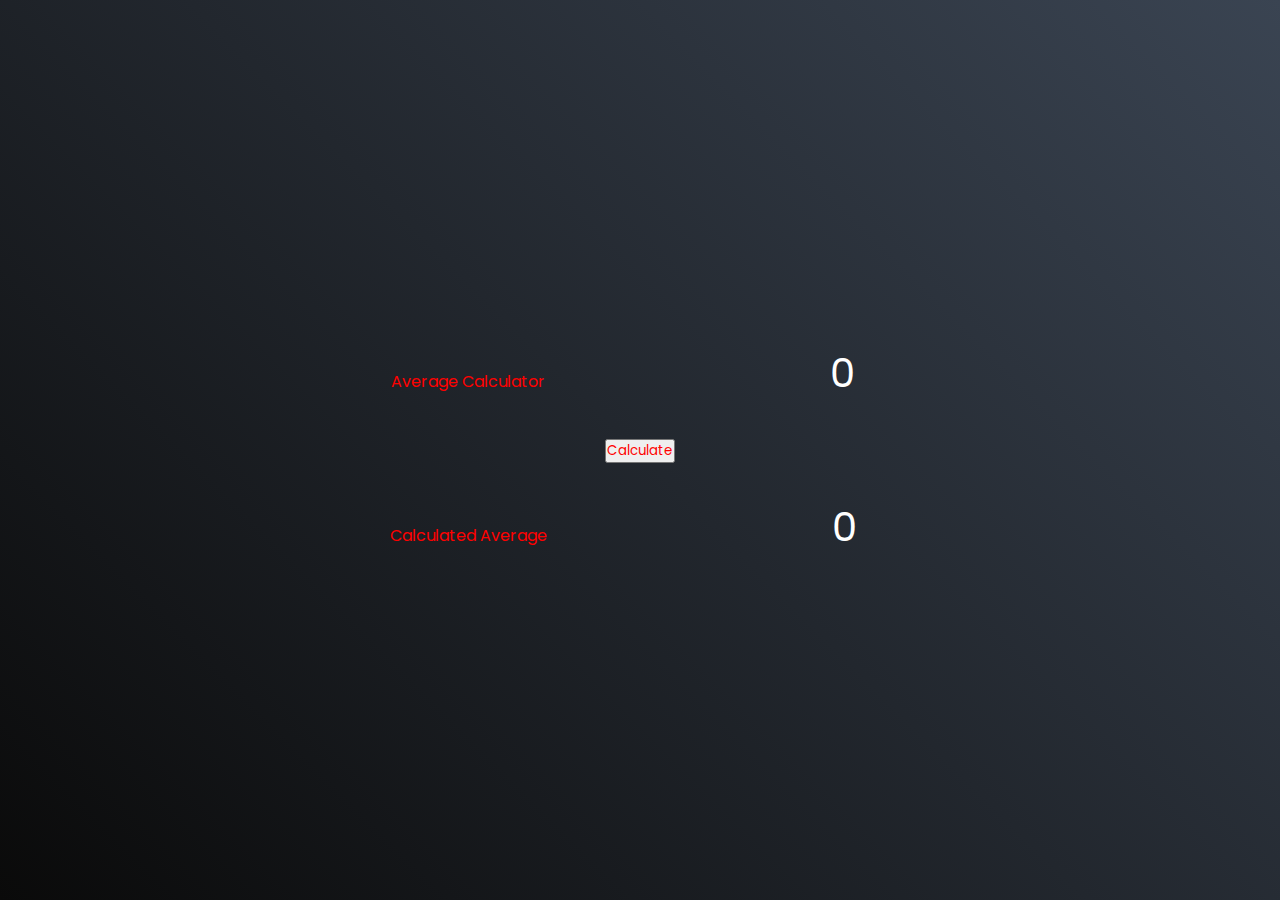
<file: average/index.html>
<!DOCTYPE html>
<html lang="en">

<head>
    <meta charset="UTF-8">
    <meta name="viewport" content="width=device-width, initial-scale=1.0">
    <title>Average Calculator</title>
    <link rel="stylesheet" href="style.css">
    <script src="index.js"></script>
</head>

<body>
    <div class="average">
        <form>
            <label for="average_input">Average Calculator</label>
            <input type="text" placeholder="0" id="inputBox">
        </form>


        <div class="submit" id="calculate">
            <button onClick="average()">Calculate</button>
        </div>
        <form>
            <label for="Calculated Average">Calculated Average</label>
            <input type="text" placeholder="0" id="averageBox">
        </form>
    </div>

</body>

</html>
</file>
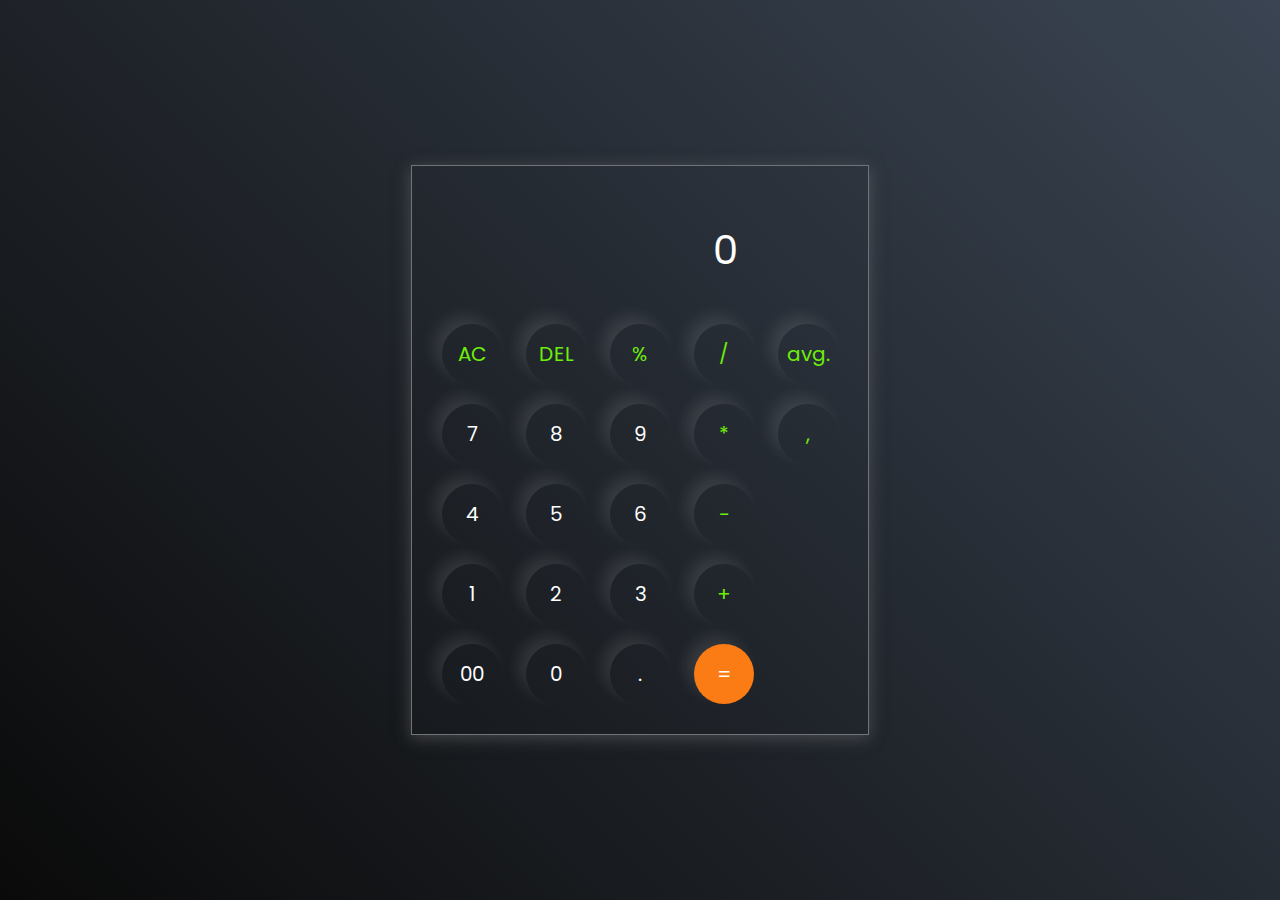
<file: first_test/index.html>
<!DOCTYPE html>
<html lang="en">

<head>
    <meta charset="UTF-8">
    <meta http-equiv="X-UA-Compatible" content="IE=edge">
    <meta name="viewport" content="width=device-width, initial-scale=1.0">
    <link rel="stylesheet" href="style.css">

    <title>Calculator</title>
</head>

<body>
    <div class="calculator">
        <input type="text" disabled placeholder="0" id="inputBox">
        <div>
            <button class="operator">AC</button>
            <button class="operator">DEL</button>
            <button class="operator">%</button>
            <button class="operator">/</button>
            <button class="operator">avg.</button>
        </div>
        <div>
            <button>7</button>
            <button>8</button>
            <button>9</button>
            <button class="operator">*</button>
            <button class="operator">,</button>
        </div>
        <div>
            <button>4</button>
            <button>5</button>
            <button>6</button>
            <button class="operator">-</button>
        </div>
        <div>
            <button>1</button>
            <button>2</button>
            <button>3</button>
            <button class="operator">+</button>
        </div>
        <div>
            <button>00</button>
            <button>0</button>
            <button>.</button>
            <button class="equalBtn">=</button>
        </div>
    </div>

    <script src="index.js"></script>
</body>

</html>
</file>
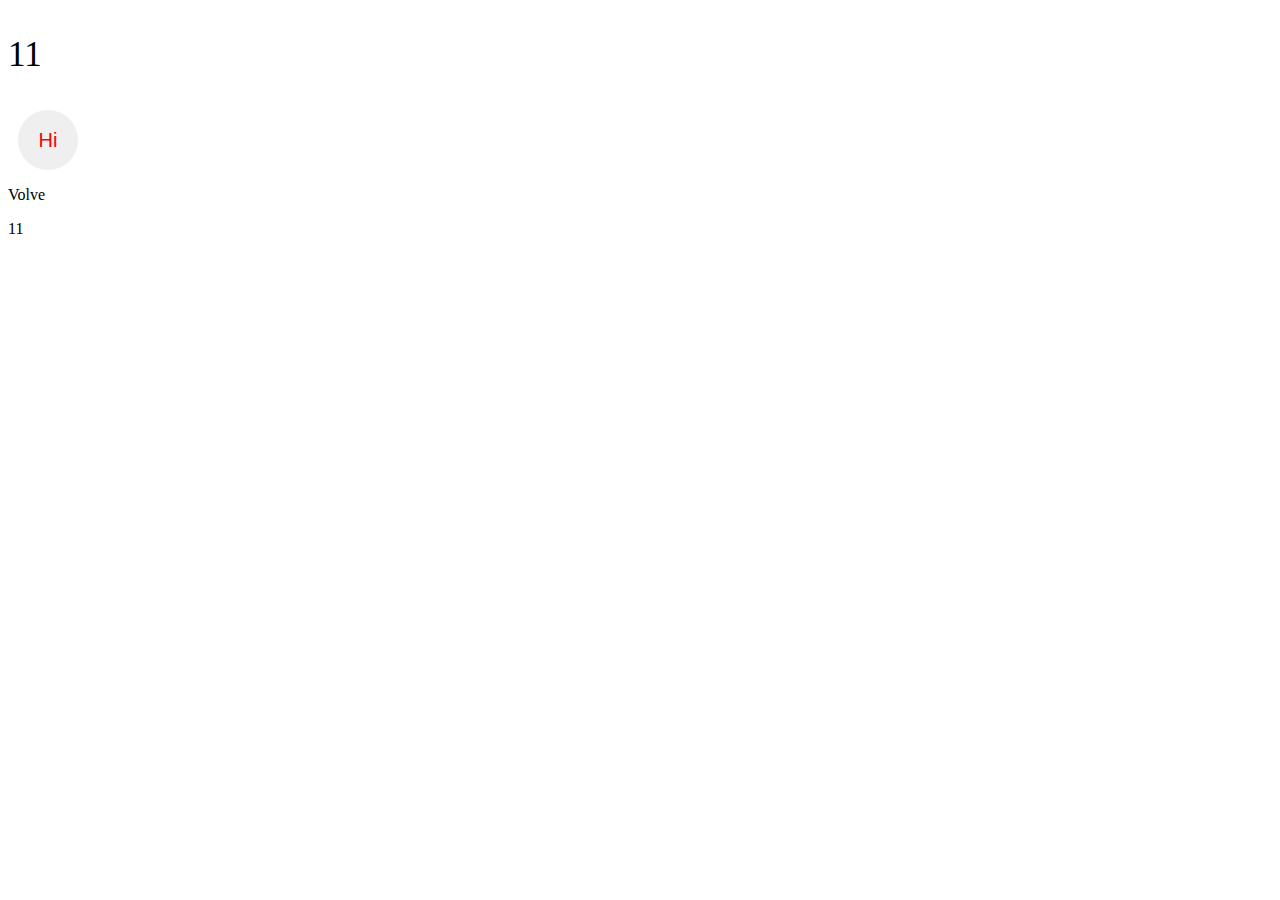
<file: js_learning/index.html>
<!DOCTYPE html>
<html lang="en">

<head>
    <meta charset="UTF-8">
    <meta name="viewport" content="width=device-width, initial-scale=1.0">
    <title>Document</title>
    <link rel="stylesheet" href="style.css">
</head>

<body>
    <p id="demo"></p>

    <button id="hello">Hi</button>
    <p id="car"></p>

    <script src="node.js"></script>
</body>

</html>
</file>
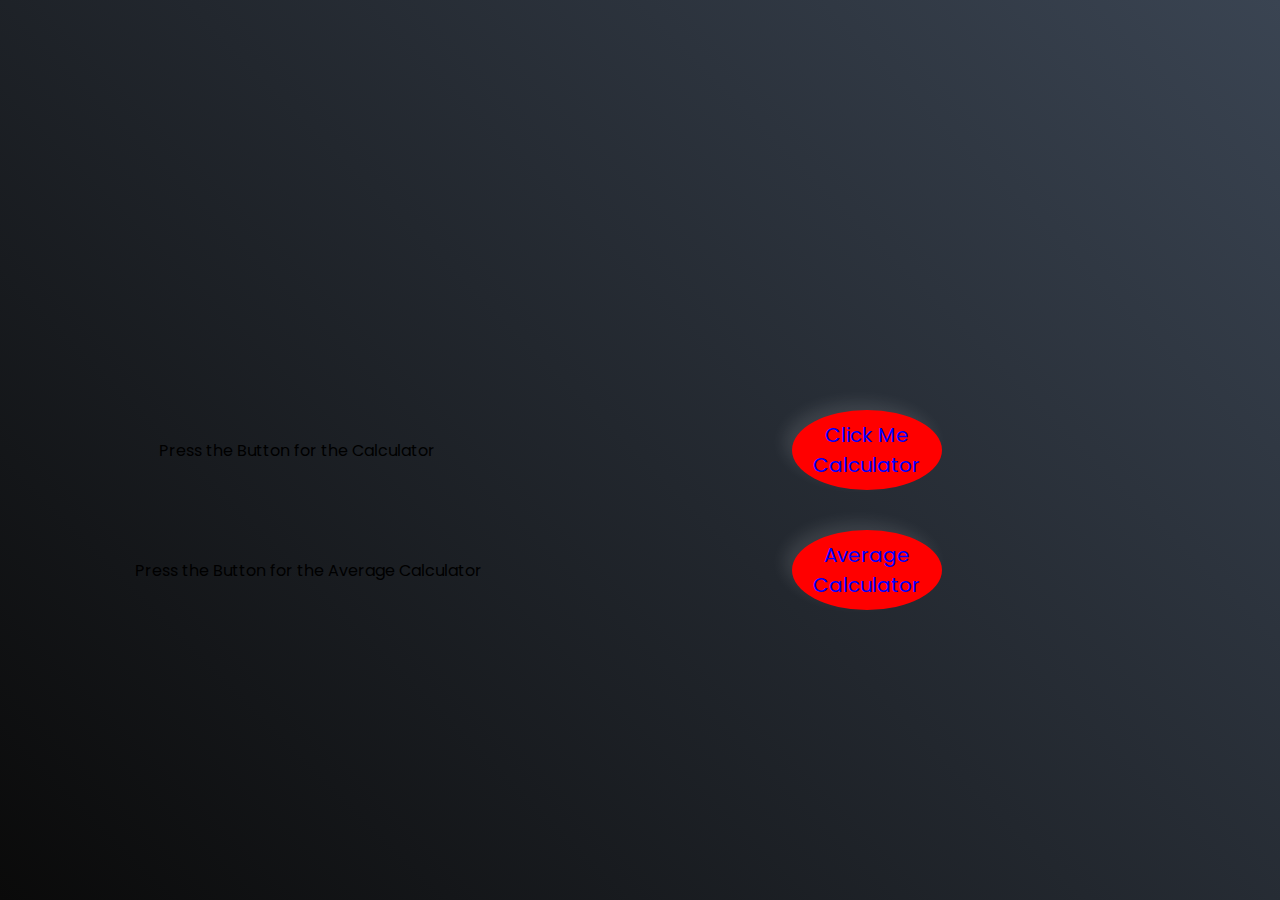
<file: learning/index.html>
<!DOCTYPE html>
<html lang="en">

<head>
    <meta charset="UTF-8">
    <meta name="viewport" content="width=device-width, initial-scale=1.0">
    <link rel="stylesheet" href="style.css">
    <title>Learning</title>
</head>

<body>
    <div id="mainFrameOne">
        <p>Press the Button for the Calculator</p>
    </div>
    <div id="mainFrameTwo" style="position:relative; left:-300px; top:120px;">
        <p>Press the Button for the Average Calculator</p>
    </div>

    <div class="calculator" id="mainFrameTwo" style="display:none;">
        <input type="text" placeholder="0" id="inputBox">
        <div>
            <button class="operator">AC</button>
            <button class="operator">DEL</button>
            <button class="operator">%</button>
            <button class="operator">/</button>
        </div>
        <div>
            <button>7</button>
            <button>8</button>
            <button>9</button>
            <button class="operator">*</button>
        </div>
        <div>
            <button>4</button>
            <button>5</button>
            <button>6</button>
            <button class="operator">-</button>
        </div>
        <div>
            <button>1</button>
            <button>2</button>
            <button>3</button>
            <button class="operator">+</button>
        </div>
        <div>
            <button>00</button>
            <button>0</button>
            <button>.</button>
            <button class="equalBtn">=</button>
        </div>
    </div>


    <button class="click_me" id="click" onclick="appear()">Click Me Calculator</button>
    <button style="position:relative; left:-170px; top:120px;" class="click_me" id="average_click">Average Calculator</button>
    <script src="index.js "></script>

</body>

</html>
</file>
<file: average/style.css>
@import url('https://fonts.googleapis.com/css2?family=Poppins:wght@500&display=swap');
* {
    margin: 0;
    padding: 0;
    box-sizing: border-box;
    text-align: center;
    font-family: 'Poppins', sans-serif;
    color: red;
    font: 80px;
}

body {
    width: 100%;
    height: 100vh;
    display: flex;
    justify-content: center;
    align-items: center;
    background: linear-gradient(45deg, #0a0a0a, #3a4452);
}

input {
    width: 320px;
    border: none;
    padding: 24px;
    margin: 10px;
    background: transparent;
    box-shadow: 0px 3px 15px rgbs(84, 84, 84, 0.1);
    font-size: 40px;
    text-align: right;
    cursor: pointer;
    color: #ffffff;
}

input::placeholder {
    color: #ffffff;
}
</file>
<file: first_test/style.css>
@import url('https://fonts.googleapis.com/css2?family=Poppins:wght@500&display=swap');
* {
    margin: 0;
    padding: 0;
    box-sizing: border-box;
    font-family: 'Poppins', sans-serif;
}

body {
    width: 100%;
    height: 100vh;
    display: flex;
    justify-content: center;
    align-items: center;
    background: linear-gradient(45deg, #0a0a0a, #3a4452);
}

.calculator {
    border: 1px solid #717377;
    padding: 20px;
    border-radius: 16 px;
    background: transparent;
    box-shadow: 0px 3px 15px rgba(113, 115, 119, 0.5);
}

input {
    width: 320px;
    border: none;
    padding: 24px;
    margin: 10px;
    background: transparent;
    box-shadow: 0px 3px 15px rgbs(84, 84, 84, 0.1);
    font-size: 40px;
    text-align: right;
    cursor: pointer;
    color: #ffffff;
}

input::placeholder {
    color: #ffffff;
}

button {
    border: none;
    width: 60px;
    height: 60px;
    margin: 10px;
    border-radius: 50%;
    background: transparent;
    color: #ffffff;
    font-size: 20px;
    box-shadow: -8px -8px 15px rgba(255, 255, 255, 0.1);
    cursor: pointer;
}

.equalBtn {
    background-color: #fb7c14;
}

.operator {
    color: #6dee0a;
}
</file>
<file: js_learning/style.css>
button {
    border: none;
    width: 60px;
    height: 60px;
    margin: 10px;
    border-radius: 50%;
    color: red;
    font-size: 20px;
    box-shadow: -8px -8px 15px rgba(255, 255, 255, 0.1);
    cursor: pointer;
}
</file>
<file: learning/style.css>
@import url('https://fonts.googleapis.com/css2?family=Poppins:wght@500&display=swap');
* {
    margin: 0;
    padding: 0;
    box-sizing: border-box;
    font-family: 'Poppins', sans-serif;
}

body {
    width: 100%;
    height: 100vh;
    display: flex;
    justify-content: center;
    align-items: center;
    background: linear-gradient(45deg, #0a0a0a, #3a4452);
}

.calculator {
    border: 1px solid #717377;
    padding: 20px;
    border-radius: 16 px;
    background: transparent;
    box-shadow: 0px 3px 15px rgba(113, 115, 119, 0.5);
}

input {
    width: 320px;
    border: none;
    padding: 24px;
    margin: 10px;
    background: transparent;
    box-shadow: 0px 3px 15px rgbs(84, 84, 84, 0.1);
    font-size: 40px;
    text-align: right;
    cursor: pointer;
    color: #ffffff;
}

input::placeholder {
    color: #ffffff;
}

button {
    border: none;
    width: 60px;
    height: 60px;
    margin: 10px;
    border-radius: 50%;
    background: transparent;
    color: #ffffff;
    font-size: 20px;
    box-shadow: -8px -8px 15px rgba(255, 255, 255, 0.1);
    cursor: pointer;
}

.equalBtn {
    background-color: #fb7c14;
}

.operator {
    color: #6dee0a;
}

.click_me {
    width: 150px;
    height: 80px;
    border-radius: 100;
    background-color: red;
    color: blue;
}
</file>
